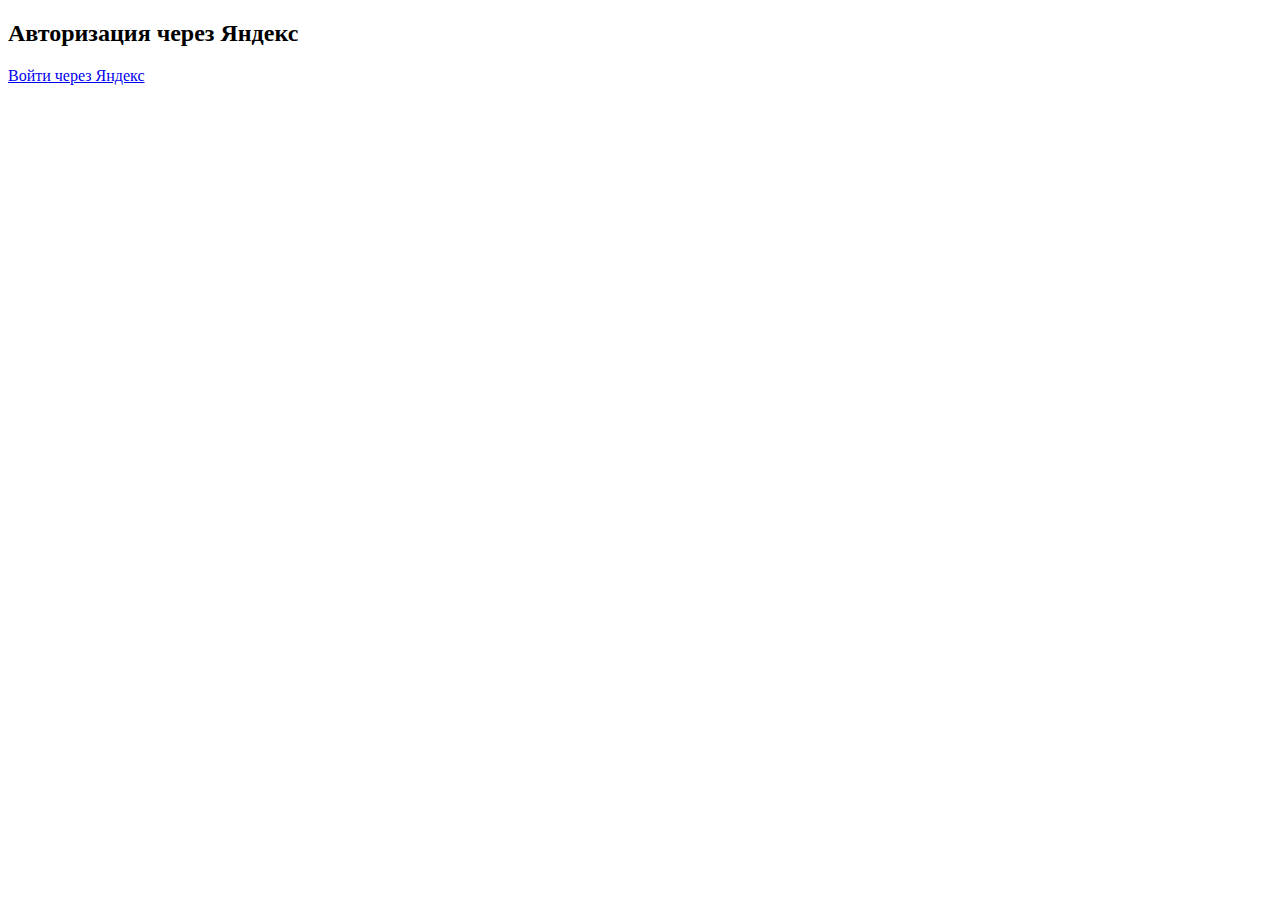
<file: templates/login.html>
<!DOCTYPE html>
<html lang="en">
<head>
    <meta charset="UTF-8">
    <meta name="viewport" content="width=device-width, initial-scale=1.0">
    <title>Авторизация через Яндекс</title>
    <script src="https://yastatic.net/s3/passport-sdk/autofill/v1/sdk-suggest-with-polyfills-latest.js"></script>
</head>
<body>
    <h2>Авторизация через Яндекс</h2>
    <a href="/login">Войти через Яндекс</a>
</body>
<script>
    window.YaAuthSuggest.init(
    {
      client_id: "d29d44602d234bbd8903dea844f879e6",
      response_type: "token",
      redirect_uri: "http://localhost:5000/auth/callback"
    },
    "http://localhost",
    { view: "default" }
  )
  .then(({handler}) => handler())
  .then(data => console.log('Сообщение с токеном', data))
  .catch(error => console.log('Обработка ошибки', error))
</script>
</html>
</file>
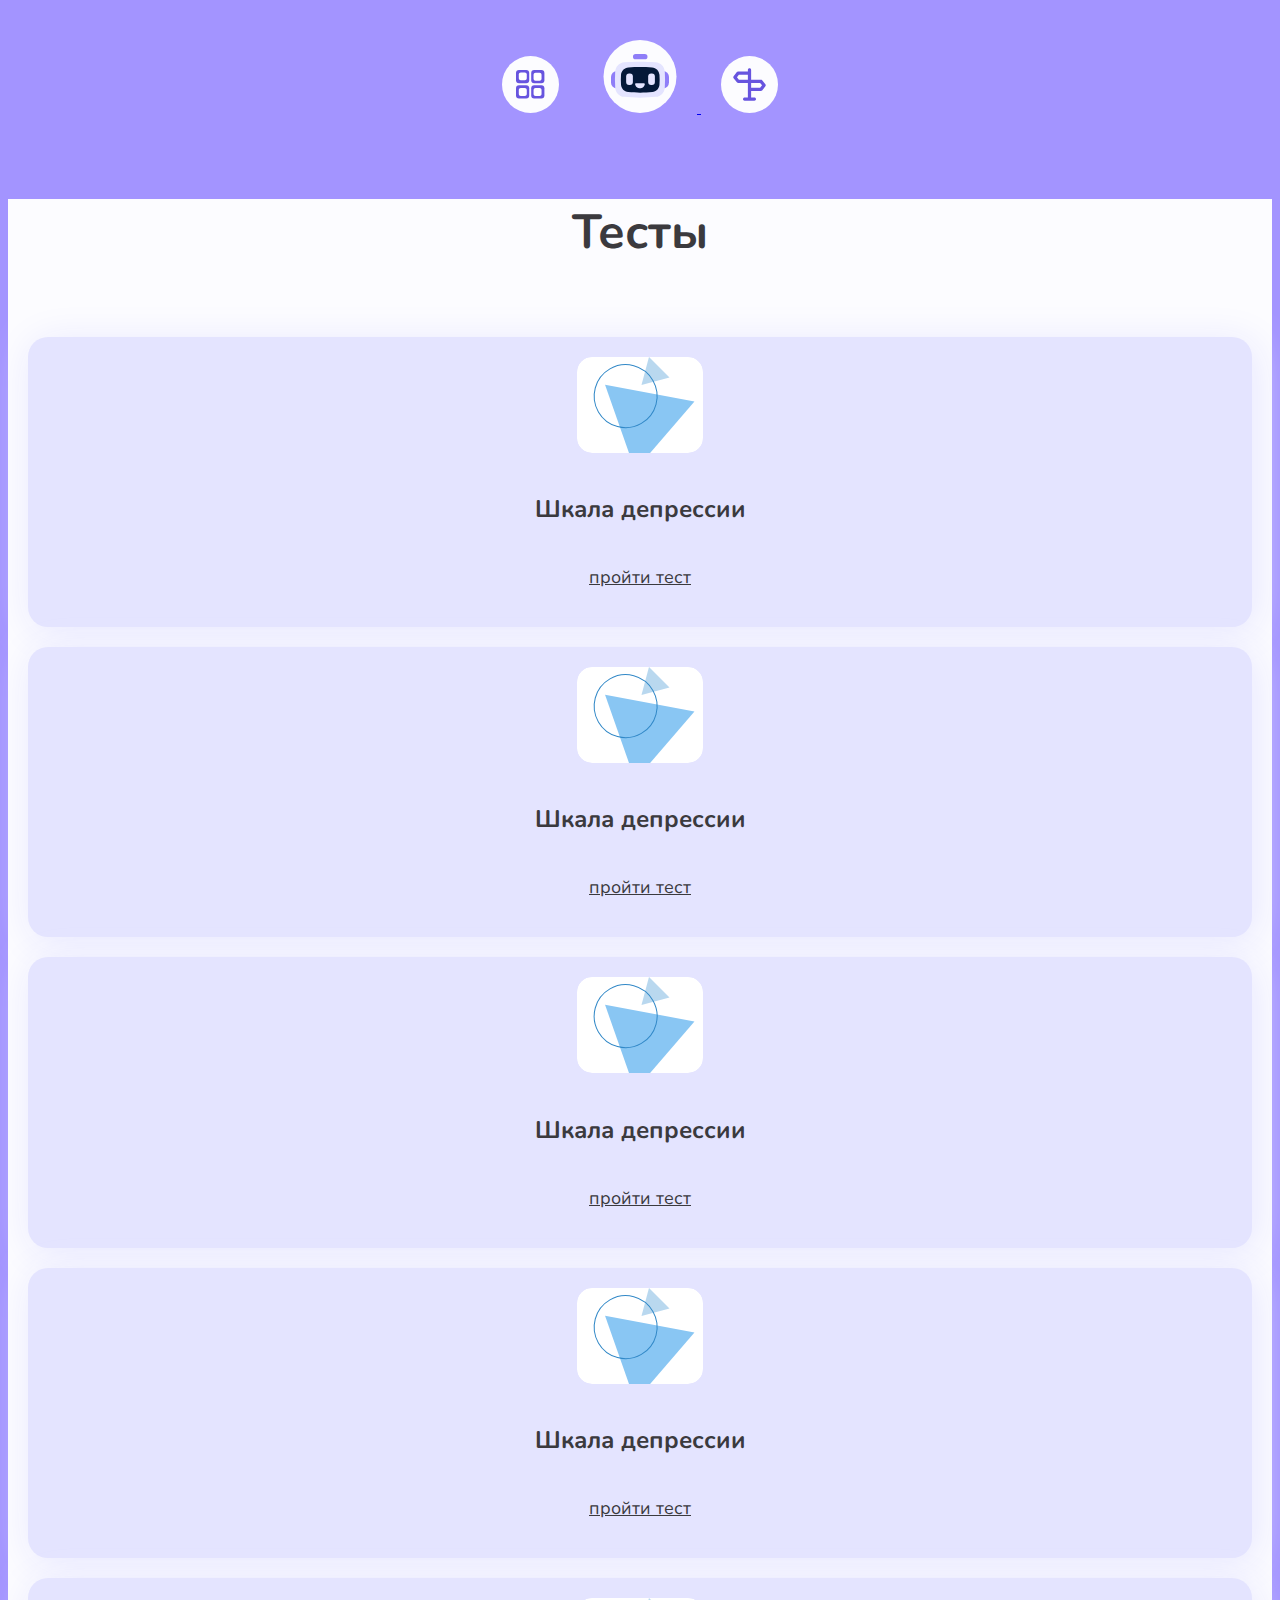
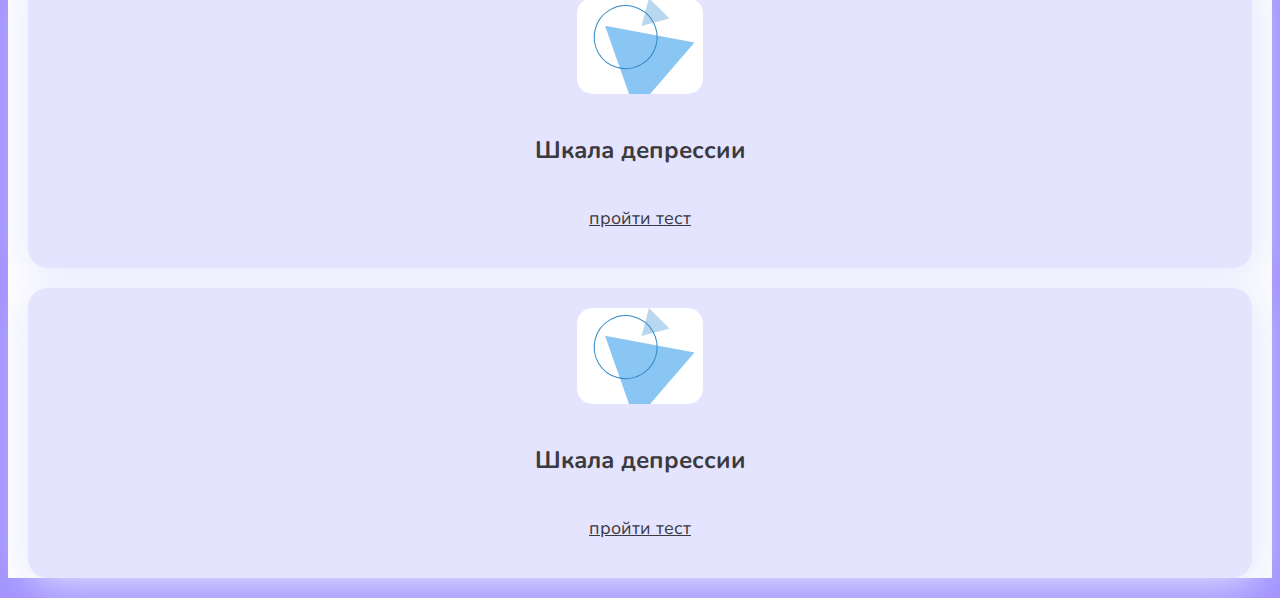
<file: templates/tests.html>
<!DOCTYPE html>
<html lang="ru">
<head>
    <meta charset="UTF-8">
    <meta name="viewport" content="width=device-width, initial-scale=1">
    <title>Психологические тесты</title>
    <link rel="preconnect" href="https://fonts.googleapis.com">
    <link rel="preconnect" href="https://fonts.gstatic.com" crossorigin>
    <link href="https://fonts.googleapis.com/css2?family=Nunito:ital,wght@0,200..1000;1,200..1000&display=swap"
          rel="stylesheet">
    <link href="https://cdn.jsdelivr.net/npm/bootstrap@5.3.0/dist/css/bootstrap.min.css"
          rel="stylesheet"
          integrity="sha384-9ndCyUaIbzAi2FUVXJi0CjmCapSmO7SnpJef0486qhLnuZ2cdeRhO02iuK6FUUVM"
          crossorigin="anonymous">
    <link rel="stylesheet" href="/static/style.css">
</head>
<body>
<div class="menu">
    <img id="menu_tests" src="/static/images/tests.svg" alt="tests">
    <a href="/">
        <img id="menu_images" src="/static/images/robot_face.svg" alt="Мася">
    </a>
    <a href="/contacts">
        <img id="menu_contacts" src="/static/images/Contacts.svg" alt="contacts">
    </a>
</div>
<div class="tests">
    <div class="container">
        <h1>Тесты</h1>
        <div class="row">
            <div class="col-6 col-lg-3">
                <div class="card">
                    <img src="/static/images/depres.svg" class="card-img-top" alt="Тест 1">
                    <div class="card-body">
                        <h5 class="card-title">Шкала депрессии</h5>
                        <p class="card-text">пройти тест</p>
                    </div>
                </div>
            </div>
            <div class="col-6 col-lg-3">
                <div class="card">
                    <img src="/static/images/depres.svg" class="card-img-top" alt="Тест 1">
                    <div class="card-body">
                        <h5 class="card-title">Шкала депрессии</h5>
                        <p class="card-text">пройти тест</p>
                    </div>
                </div>
            </div>
            <div class="col-6 col-lg-3">
                <div class="card">
                    <img src="/static/images/depres.svg" class="card-img-top" alt="Тест 1">
                    <div class="card-body">
                        <h5 class="card-title">Шкала депрессии</h5>
                        <p class="card-text">пройти тест</p>
                    </div>
                </div>
            </div>
            <div class="col-6 col-lg-3">
                <div class="card">
                    <img src="/static/images/depres.svg" class="card-img-top" alt="Тест 1">
                    <div class="card-body">
                        <h5 class="card-title">Шкала депрессии</h5>
                        <p class="card-text">пройти тест</p>
                    </div>
                </div>
            </div>
            <div class="col-6 col-lg-3">
                <div class="card">
                    <img src="/static/images/depres.svg" class="card-img-top" alt="Тест 1">
                    <div class="card-body">
                        <h5 class="card-title">Шкала депрессии</h5>
                        <p class="card-text">пройти тест</p>
                    </div>
                </div>
            </div>
            <div class="col-6 col-lg-3">
                <div class="card">
                    <img src="/static/images/depres.svg" class="card-img-top" alt="Тест 1">
                    <div class="card-body">
                        <h5 class="card-title">Шкала депрессии</h5>
                        <p class="card-text">пройти тест</p>
                    </div>
                </div>
            </div>
        </div>
    </div>
</div>
<script
        src="https://cdn.jsdelivr.net/npm/bootstrap@5.3.0/dist/js/bootstrap.bundle.min.js"
        integrity="sha384-geWF76RCwLtnZ8qwWowPQNguL3RmwHVBC9FhGdlKrxdiJJigb/j/68SIy3Te4Bkz"
        crossorigin="anonymous">
</script>
</body>
</html>
</file>
<file: static/style.css>
html {
  font-family: Nunito, sans-serif;
  background-color: #A394FF;
  color: #3B3A3E;
}

h1 {
  font-size: 25px;
  font-height: 700;
}

.menu {
  text-align: center;
  margin: 40px 0;
}
.menu img {
  margin: 0 20px;
}

header {
  text-align: center;
}
header .chat-box {
  margin: 0 auto;
  padding: 10px;
  border: 1px solid #ddd;
  height: 600px;
  overflow-y: auto;
  display: flex;
  flex-direction: column;
  background-color: #FCFCFF;
}
header .user, header .bot {
  margin: 5px;
  padding: 10px;
  border-radius: 5px;
}
header .user {
  background-color: #E4E4FF;
  align-self: flex-end;
}
header .bot {
  background-color: #F3F3FF;
  align-self: flex-start;
}
header input {
  border-radius: 30px;
  border: none;
  box-shadow: 4px 5px 40px #E6E6FF;
  height: 40px;
  background-color: #FCFCFF;
}
header input[type=image] {
  background-color: #FCFCFF;
}
header input:focus {
  outline: none;
}

.menu {
  background-color: #A394FF;
  text-align: center;
  padding-bottom: 40px;
}

.tests {
  font-family: Nunito, sans-serif;
  background-color: #FCFCFF;
  text-align: center;
}
.tests h1 {
  text-align: center;
  padding-bottom: 40px;
  font-size: 48px;
  font-weight: bold;
}
.tests .card-text {
  text-decoration: underline;
}
.tests .card {
  margin: 20px;
  padding: 20px;
  border-radius: 20px;
  border: 0;
  box-shadow: 4px 5px 40px #E6E6FF;
  background-color: #E4E4FF;
  display: flex;
  flex-direction: column;
  align-items: center;
  justify-content: center;
}
.tests .card .card-title {
  font-size: 24px;
  font-weight: bold;
}
.tests .card .card-text {
  font-size: 18px;
}

/*# sourceMappingURL=style.css.map */
</file>
